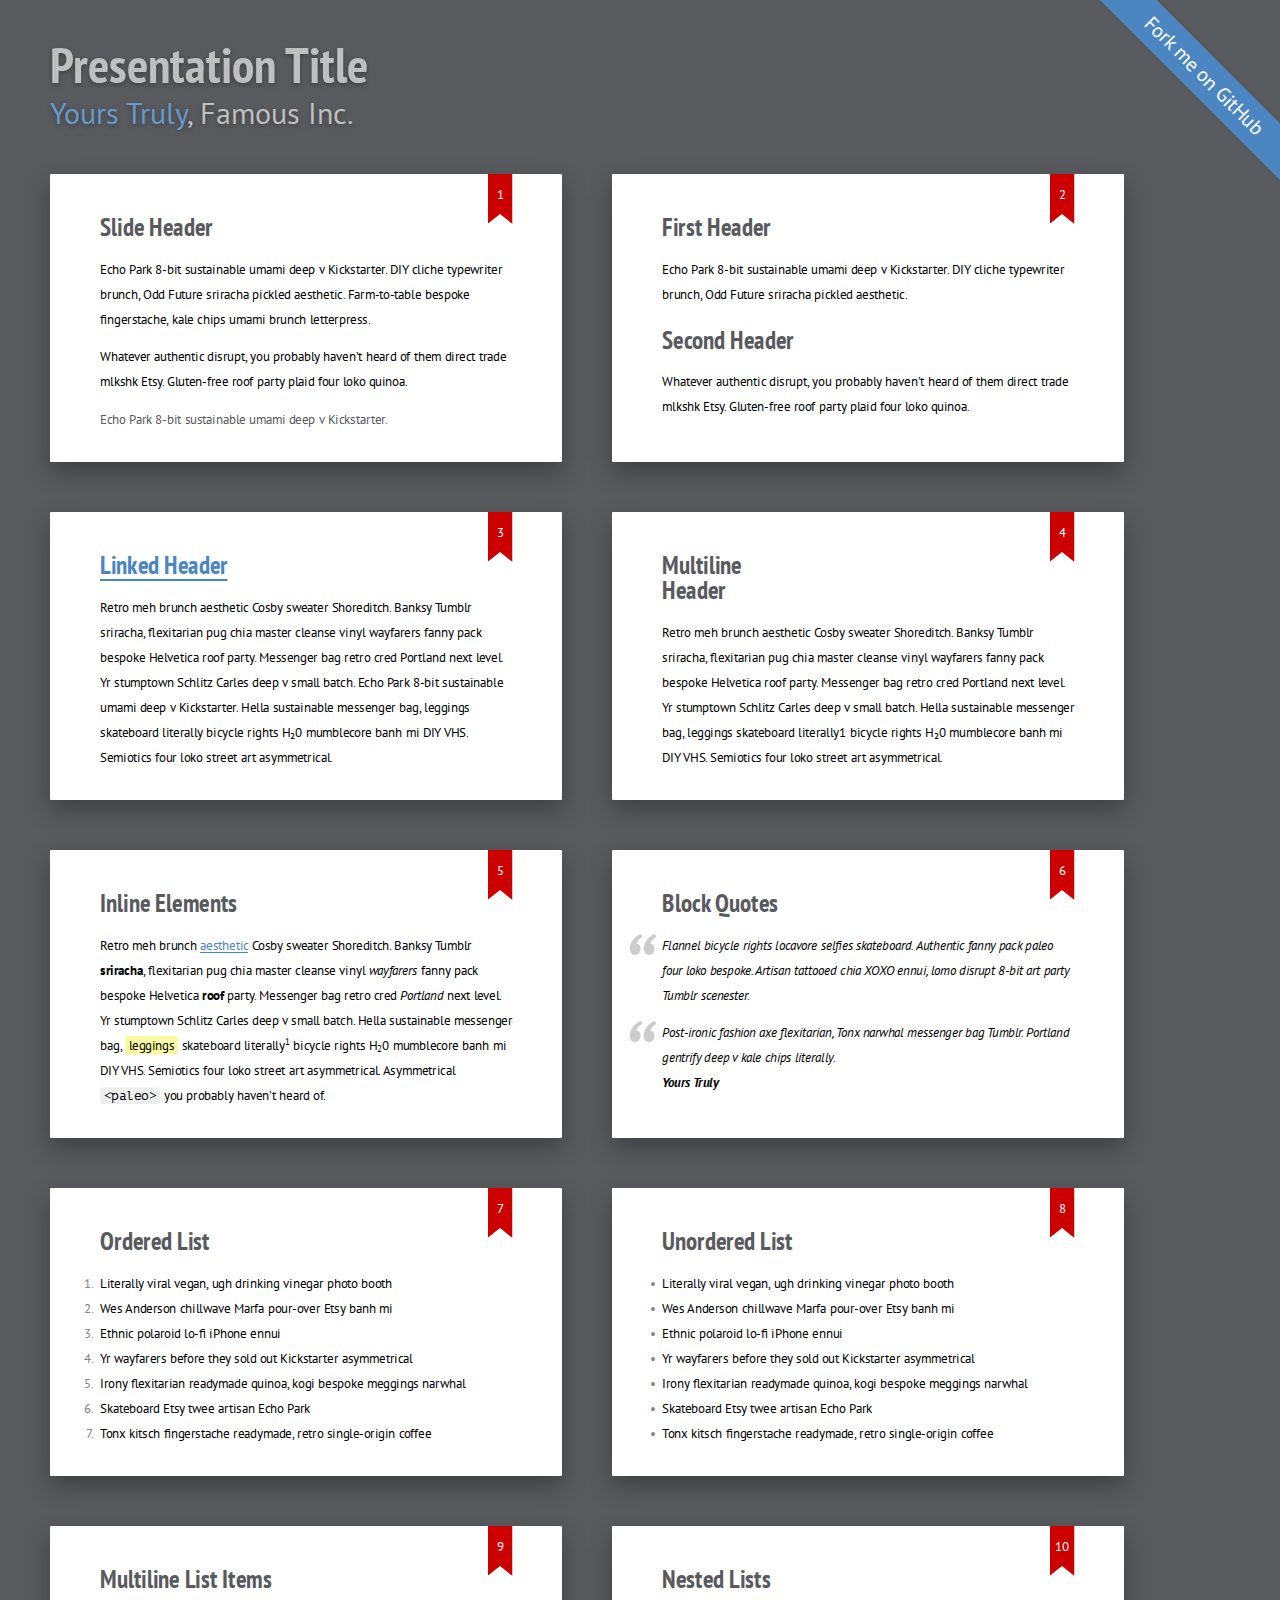
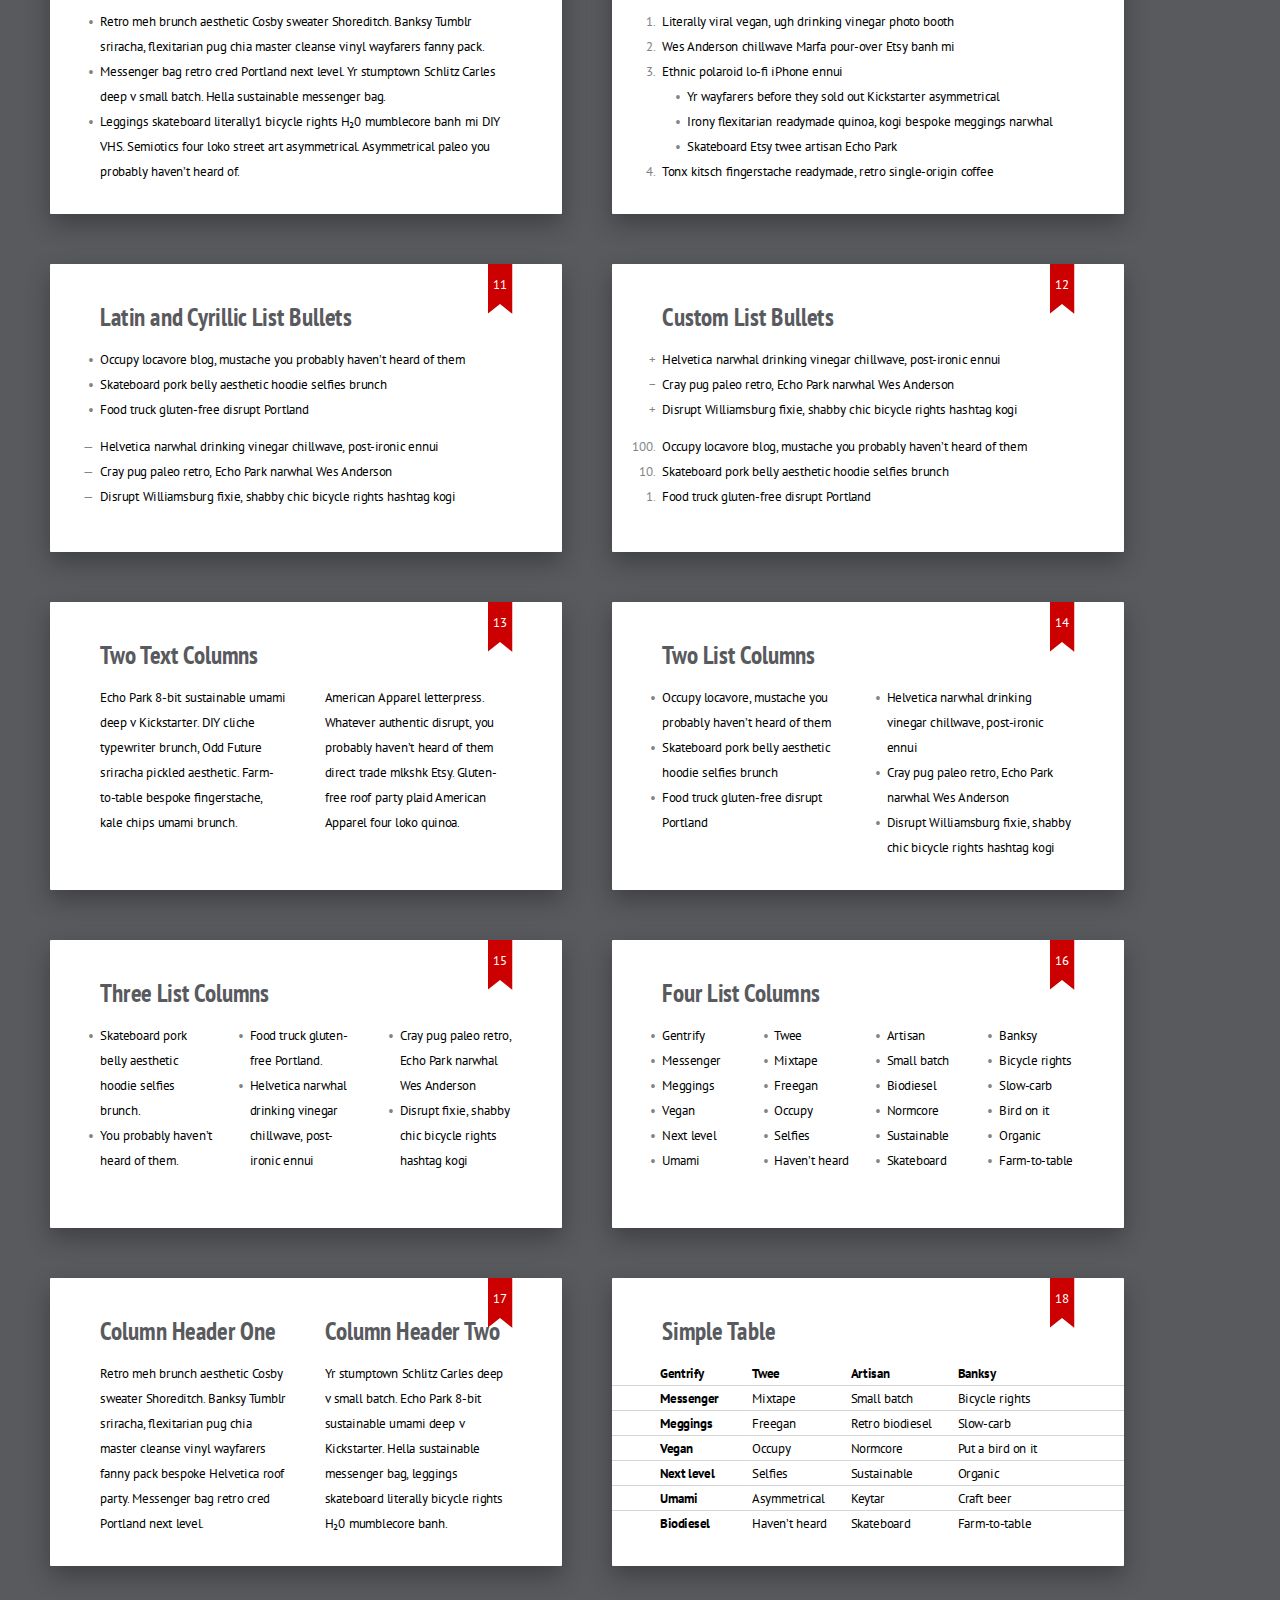
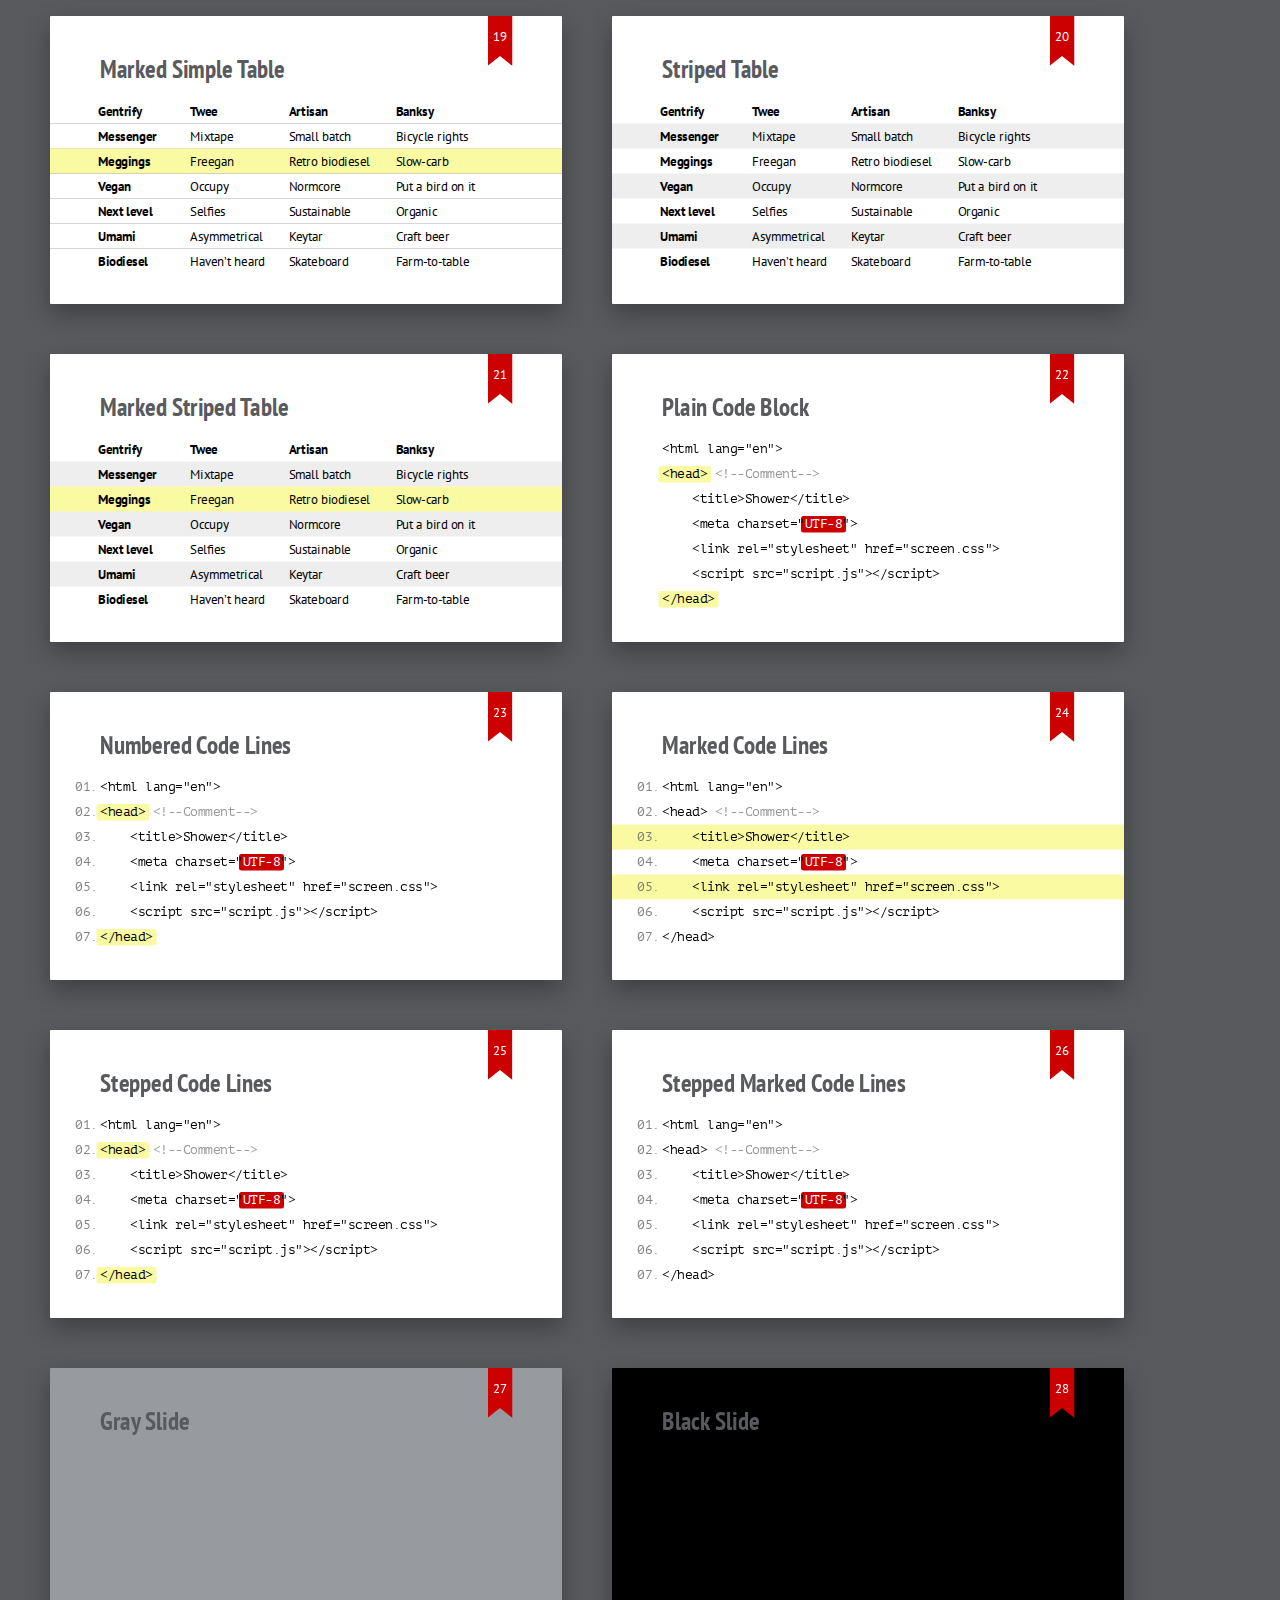
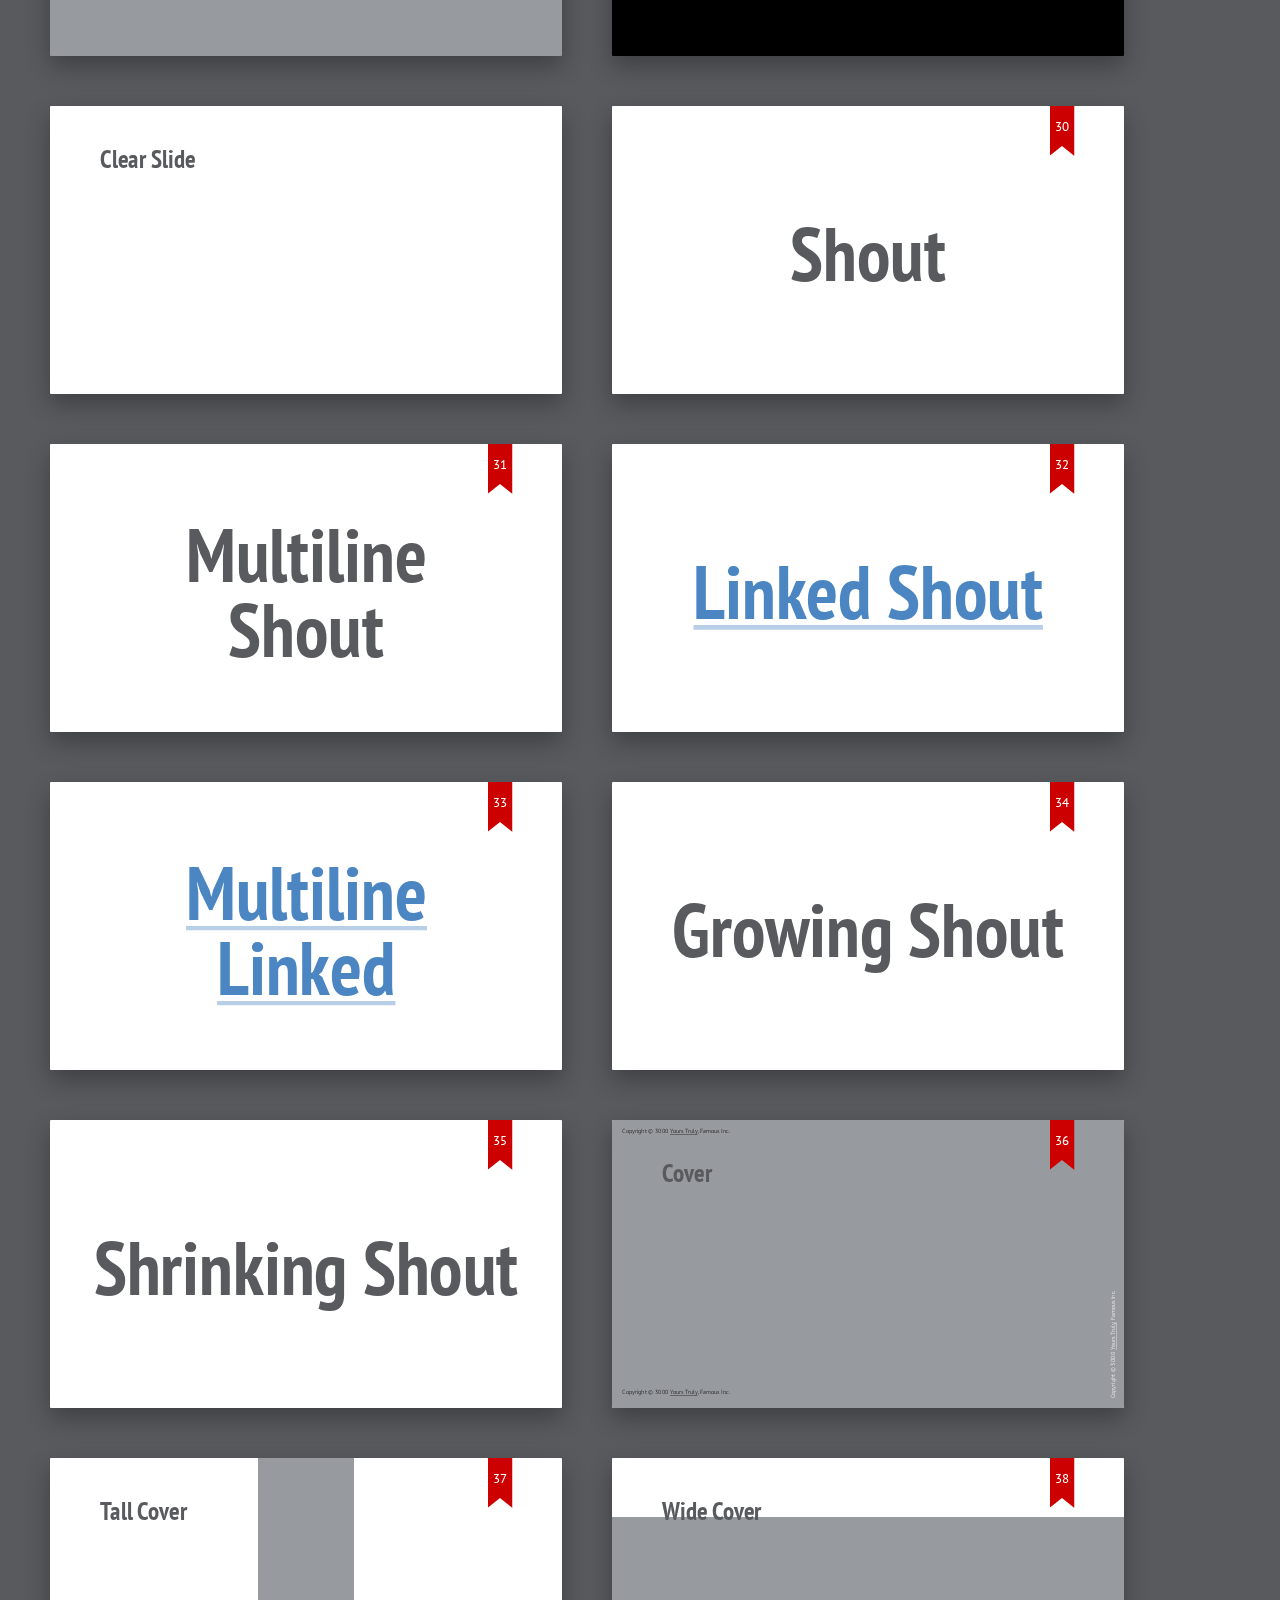
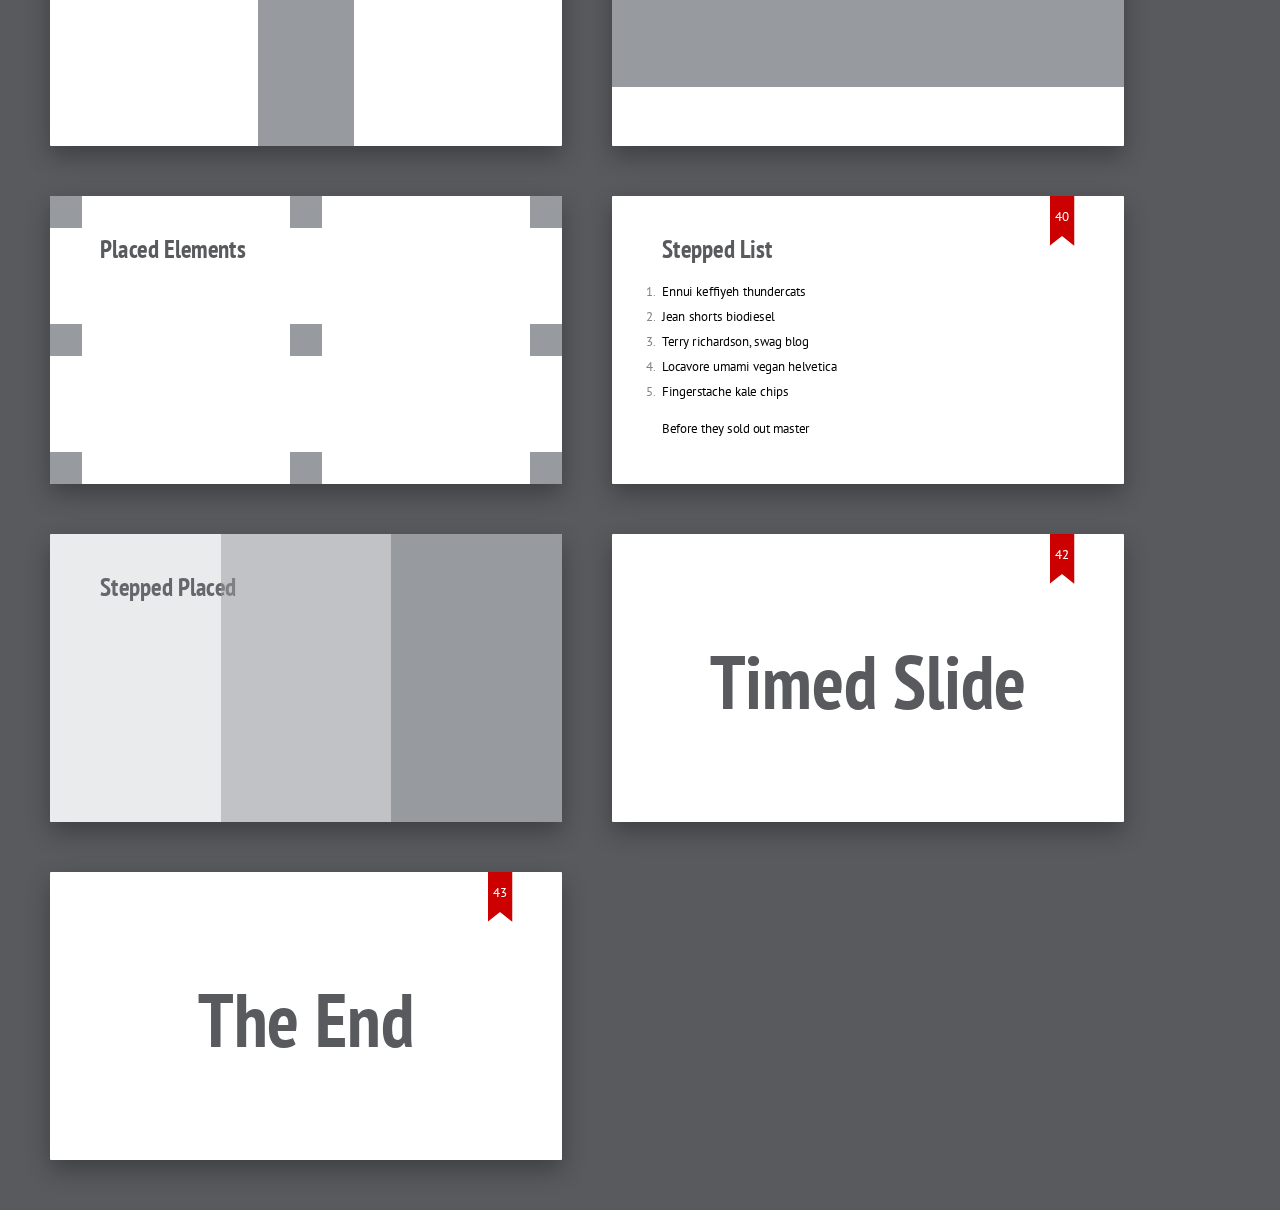
<file: fp_project/presentation/static/presentation/themes/ribbon/index.html>
<!DOCTYPE html>
<html lang="en">
<head>
    <title>Ribbon theme for Shower</title>
    <meta charset="utf-8">
    <meta name="viewport" content="width=device-width, initial-scale=1">
    <link rel="stylesheet" href="styles/styles.css">
    <style>
        .shower {
            --slide-ratio: calc(16 / 9);
        }
    </style>
</head>
<body class="shower list grid">

    <header class="caption">
        <h1>Presentation Title</h1>
        <p><a href="">Yours Truly</a>, Famous Inc.</p>
    </header>

    <section class="slide">
        <h2>Slide Header</h2>
        <p>Echo Park 8-bit sustainable umami deep v Kickstarter. DIY cliche typewriter brunch, Odd Future sriracha pickled aesthetic. Farm-to-table bespoke fingerstache, kale chips umami brunch letterpress.</p>
        <p>Whatever authentic disrupt, you probably haven’t heard of them direct trade mlkshk Etsy. Gluten-free roof party plaid four loko quinoa.</p>
        <p class="note">Echo Park 8-bit sustainable umami deep v Kickstarter.</p>
    </section>

    <section class="slide">
        <h2>First Header</h2>
        <p>Echo Park 8-bit sustainable umami deep v Kickstarter. DIY cliche typewriter brunch, Odd Future sriracha pickled aesthetic.</p>
        <h2>Second Header</h2>
        <p>Whatever authentic disrupt, you probably haven’t heard of them direct trade mlkshk Etsy. Gluten-free roof party plaid four loko quinoa.</p>
    </section>

    <section class="slide">
        <h2><a href="">Linked Header</a></h2>
        <p>Retro meh brunch aesthetic Cosby sweater Shoreditch. Banksy Tumblr sriracha, flexitarian pug chia master cleanse vinyl wayfarers fanny pack bespoke Helvetica roof party. Messenger bag retro cred Portland next level. Yr stumptown Schlitz Carles deep v small batch. Echo Park 8-bit sustainable umami deep v Kickstarter. Hella sustainable messenger bag, leggings skateboard literally bicycle rights H₂0 mumblecore banh mi DIY VHS. Semiotics four loko street art asymmetrical.</p>
    </section>

    <section class="slide">
        <h2>
            Multiline<br>
            Header
        </h2>
        <p>Retro meh brunch aesthetic Cosby sweater Shoreditch. Banksy Tumblr sriracha, flexitarian pug chia master cleanse vinyl wayfarers fanny pack bespoke Helvetica roof party. Messenger bag retro cred Portland next level. Yr stumptown Schlitz Carles deep v small batch. Hella sustainable messenger bag, leggings skateboard literally1 bicycle rights H₂0 mumblecore banh mi DIY VHS. Semiotics four loko street art asymmetrical.</p>
    </section>

    <section class="slide">
        <h2>Inline Elements</h2>
        <p>Retro meh brunch <a href="">aesthetic</a> Cosby sweater Shoreditch. Banksy Tumblr <strong>sriracha</strong>, flexitarian pug chia master cleanse vinyl <em>wayfarers</em> fanny pack bespoke Helvetica <b>roof</b> party. Messenger bag retro cred <i>Portland</i> next level. Yr stumptown Schlitz Carles deep v small batch. Hella sustainable messenger bag, <mark>leggings</mark> skateboard literally<sup>1</sup> bicycle rights H<sub>2</sub>0 mumblecore banh mi DIY VHS. Semiotics four loko street art asymmetrical. Asymmetrical <code>&lt;paleo&gt;</code> you probably haven’t heard of.</p>
        <footer class="footer">
            <p>Flannel bicycle rights locavore selfies skateboard. Authentic fanny pack paleo four loko bespoke. Artisan tattooed chia XOXO ennui, lomo disrupt 8-bit art party Tumblr scenester. Post-ironic fashion axe flexitarian, Tonx narwhal messenger bag Tumblr. Portland gentrify deep v kale chips literally.</p>
        </footer>
    </section>

    <section class="slide">
        <h2>Block Quotes</h2>
        <blockquote>
            <p>Flannel bicycle rights locavore selfies skateboard. Authentic fanny pack paleo four loko bespoke. Artisan tattooed chia XOXO ennui, lomo disrupt 8-bit art party Tumblr scenester.</p>
        </blockquote>
        <figure>
            <blockquote>
                <p>Post-ironic fashion axe flexitarian, Tonx narwhal messenger bag Tumblr. Portland gentrify deep v kale chips literally.</p>
            </blockquote>
            <figcaption>Yours Truly</figcaption>
        </figure>
    </section>

    <section class="slide">
        <h2>Ordered List</h2>
        <ol>
            <li>Literally viral vegan, ugh drinking vinegar photo booth</li>
            <li>Wes Anderson chillwave Marfa pour-over Etsy banh mi</li>
            <li>Ethnic polaroid lo-fi iPhone ennui</li>
            <li>Yr wayfarers before they sold out Kickstarter asymmetrical</li>
            <li>Irony flexitarian readymade quinoa, kogi bespoke meggings narwhal</li>
            <li>Skateboard Etsy twee artisan Echo Park</li>
            <li>Tonx kitsch fingerstache readymade, retro single-origin coffee</li>
        </ol>
    </section>

    <section class="slide">
        <h2>Unordered List</h2>
        <ul>
            <li>Literally viral vegan, ugh drinking vinegar photo booth</li>
            <li>Wes Anderson chillwave Marfa pour-over Etsy banh mi</li>
            <li>Ethnic polaroid lo-fi iPhone ennui</li>
            <li>Yr wayfarers before they sold out Kickstarter asymmetrical</li>
            <li>Irony flexitarian readymade quinoa, kogi bespoke meggings narwhal</li>
            <li>Skateboard Etsy twee artisan Echo Park</li>
            <li>Tonx kitsch fingerstache readymade, retro single-origin coffee</li>
        </ul>
    </section>

    <section class="slide">
        <h2>Multiline List Items</h2>
        <ul>
            <li>Retro meh brunch aesthetic Cosby sweater Shoreditch. Banksy Tumblr sriracha, flexitarian pug chia master cleanse vinyl wayfarers fanny pack.</li>
            <li>Messenger bag retro cred Portland next level. Yr stumptown Schlitz Carles deep v small batch. Hella sustainable messenger bag.</li>
            <li>Leggings skateboard literally1 bicycle rights H₂0 mumblecore banh mi DIY VHS. Semiotics four loko street art asymmetrical. Asymmetrical paleo you probably haven’t heard of.</li>
        </ul>
    </section>

    <section class="slide">
        <h2>Nested Lists</h2>
        <ol>
            <li>Literally viral vegan, ugh drinking vinegar photo booth</li>
            <li>Wes Anderson chillwave Marfa pour-over Etsy banh mi</li>
            <li>Ethnic polaroid lo-fi iPhone ennui
                <ul>
                    <li>Yr wayfarers before they sold out Kickstarter asymmetrical</li>
                    <li>Irony flexitarian readymade quinoa, kogi bespoke meggings narwhal</li>
                    <li>Skateboard Etsy twee artisan Echo Park</li>
                </ul>
            </li>
            <li>Tonx kitsch fingerstache readymade, retro single-origin coffee</li>
        </ol>
    </section>

    <section class="slide">
        <h2>Latin and Cyrillic List Bullets</h2>
        <ul lang="en">
            <li>Occupy locavore blog, mustache you probably haven’t heard of them</li>
            <li>Skateboard pork belly aesthetic hoodie selfies brunch</li>
            <li>Food truck gluten-free disrupt Portland</li>
        </ul>
        <ul lang="ru">
            <li>Helvetica narwhal drinking vinegar chillwave, post-ironic ennui</li>
            <li>Cray pug paleo retro, Echo Park narwhal Wes Anderson</li>
            <li>Disrupt Williamsburg fixie, shabby chic bicycle rights hashtag kogi</li>
        </ul>
    </section>

    <section class="slide">
        <h2>Custom List Bullets</h2>
        <ul>
            <li value="+">Helvetica narwhal drinking vinegar chillwave, post-ironic ennui</li>
            <li value="−">Cray pug paleo retro, Echo Park narwhal Wes Anderson</li>
            <li value="+">Disrupt Williamsburg fixie, shabby chic bicycle rights hashtag kogi</li>
        </ul>
        <ol>
            <li value="100">Occupy locavore blog, mustache you probably haven’t heard of them</li>
            <li value="10">Skateboard pork belly aesthetic hoodie selfies brunch</li>
            <li value="1">Food truck gluten-free disrupt Portland</li>
        </ol>
    </section>

    <section class="slide">
        <h2>Two Text Columns</h2>
        <div class="columns two">
            <p>Echo Park 8-bit sustainable umami deep v Kickstarter. DIY cliche typewriter brunch, Odd Future sriracha pickled aesthetic. Farm-to-table bespoke fingerstache, kale chips umami brunch.</p>
            <p>American Apparel letterpress. Whatever authentic disrupt, you probably haven’t heard of them direct trade mlkshk Etsy. Gluten-free roof party plaid American Apparel four loko quinoa.</p>
        </div>
    </section>

    <section class="slide">
        <h2>Two List Columns</h2>
        <div class="columns two">
            <ul>
                <li>Occupy locavore, mustache you probably haven’t heard of them</li>
                <li>Skateboard pork belly aesthetic hoodie selfies brunch</li>
                <li>Food truck gluten-free disrupt Portland</li>
            </ul>
            <ul>
                <li>Helvetica narwhal drinking vinegar chillwave, post-ironic ennui</li>
                <li>Cray pug paleo retro, Echo Park narwhal Wes Anderson</li>
                <li>Disrupt Williamsburg fixie, shabby chic bicycle rights hashtag kogi</li>
            </ul>
        </div>
    </section>

    <section class="slide">
        <h2>Three List Columns</h2>
        <div class="columns three">
            <ul>
                <li>Skateboard pork belly aesthetic hoodie selfies brunch.</li>
                <li>You probably haven’t heard of them.</li>
            </ul>
            <ul>
                <li>Food truck gluten-free Portland.</li>
                <li>Helvetica narwhal drinking vinegar chillwave, post-ironic ennui</li>
            </ul>
            <ul>
                <li>Cray pug paleo retro, Echo Park narwhal Wes Anderson</li>
                <li>Disrupt fixie, shabby chic bicycle rights hashtag kogi</li>
            </ul>
        </div>
    </section>

    <section class="slide">
        <h2>Four List Columns</h2>
        <div class="columns four">
            <ul>
                <li>Gentrify</li>
                <li>Messenger</li>
                <li>Meggings</li>
                <li>Vegan</li>
                <li>Next level</li>
                <li>Umami</li>
            </ul>
            <ul>
                <li>Twee</li>
                <li>Mixtape</li>
                <li>Freegan</li>
                <li>Occupy</li>
                <li>Selfies</li>
                <li>Haven’t heard</li>
            </ul>
            <ul>
                <li>Artisan</li>
                <li>Small batch</li>
                <li>Biodiesel</li>
                <li>Normcore</li>
                <li>Sustainable</li>
                <li>Skateboard</li>
            </ul>
            <ul>
                <li>Banksy</li>
                <li>Bicycle rights</li>
                <li>Slow-carb</li>
                <li>Bird on it</li>
                <li>Organic</li>
                <li>Farm-to-table</li>
            </ul>
        </div>
    </section>

    <section class="slide">
        <div class="columns two">
            <div>
                <h2>Column Header One</h2>
                <p>Retro meh brunch aesthetic Cosby sweater Shoreditch. Banksy Tumblr sriracha, flexitarian pug chia master cleanse vinyl wayfarers fanny pack bespoke Helvetica roof party. Messenger bag retro cred Portland next level.</p>
            </div>
            <div>
                <h2>Column Header Two</h2>
                <p>Yr stumptown Schlitz Carles deep v small batch. Echo Park 8-bit sustainable umami deep v Kickstarter. Hella sustainable messenger bag, leggings skateboard literally bicycle rights H₂0 mumblecore banh.</p>
            </div>
        </div>
    </section>

    <section class="slide">
        <h2>Simple Table</h2>
        <table>
        <tr>
            <th scope="col">Gentrify</th>
            <th>Twee</th>
            <th>Artisan</th>
            <th>Banksy</th>
        </tr>
        <tr>
            <th scope="row">Messenger</th>
            <td>Mixtape</td>
            <td>Small batch</td>
            <td>Bicycle rights</td>
        </tr>
        <tr>
            <th scope="row">Meggings</th>
            <td>Freegan</td>
            <td>Retro biodiesel</td>
            <td>Slow-carb</td>
        </tr>
        <tr>
            <th scope="row">Vegan</th>
            <td>Occupy</td>
            <td>Normcore</td>
            <td>Put a bird on it</td>
        </tr>
        <tr>
            <th scope="row">Next level</th>
            <td>Selfies</td>
            <td>Sustainable</td>
            <td>Organic</td>
        </tr>
        <tr>
            <th scope="row">Umami</th>
            <td>Asymmetrical</td>
            <td>Keytar</td>
            <td>Craft beer</td>
        </tr>
        <tr>
            <th scope="row">Biodiesel</th>
            <td>Haven’t heard</td>
            <td>Skateboard</td>
            <td>Farm-to-table</td>
        </tr>
        </table>
    </section>

    <section class="slide">
        <h2>Marked Simple Table</h2>
        <table>
        <tr>
            <th scope="col">Gentrify</th>
            <th>Twee</th>
            <th>Artisan</th>
            <th>Banksy</th>
        </tr>
        <tr>
            <th scope="row">Messenger</th>
            <td>Mixtape</td>
            <td>Small batch</td>
            <td>Bicycle rights</td>
        </tr>
        <tr class="mark">
            <th scope="row">Meggings</th>
            <td>Freegan</td>
            <td>Retro biodiesel</td>
            <td>Slow-carb</td>
        </tr>
        <tr class="mark next">
            <th scope="row">Vegan</th>
            <td>Occupy</td>
            <td>Normcore</td>
            <td>Put a bird on it</td>
        </tr>
        <tr class="mark next">
            <th scope="row">Next level</th>
            <td>Selfies</td>
            <td>Sustainable</td>
            <td>Organic</td>
        </tr>
        <tr>
            <th scope="row">Umami</th>
            <td>Asymmetrical</td>
            <td>Keytar</td>
            <td>Craft beer</td>
        </tr>
        <tr>
            <th scope="row">Biodiesel</th>
            <td>Haven’t heard</td>
            <td>Skateboard</td>
            <td>Farm-to-table</td>
        </tr>
        </table>
    </section>

    <section class="slide">
        <h2>Striped Table</h2>
        <table class="striped">
        <tr>
            <th scope="col">Gentrify</th>
            <th>Twee</th>
            <th>Artisan</th>
            <th>Banksy</th>
        </tr>
        <tr>
            <th scope="row">Messenger</th>
            <td>Mixtape</td>
            <td>Small batch</td>
            <td>Bicycle rights</td>
        </tr>
        <tr>
            <th scope="row">Meggings</th>
            <td>Freegan</td>
            <td>Retro biodiesel</td>
            <td>Slow-carb</td>
        </tr>
        <tr>
            <th scope="row">Vegan</th>
            <td>Occupy</td>
            <td>Normcore</td>
            <td>Put a bird on it</td>
        </tr>
        <tr>
            <th scope="row">Next level</th>
            <td>Selfies</td>
            <td>Sustainable</td>
            <td>Organic</td>
        </tr>
        <tr>
            <th scope="row">Umami</th>
            <td>Asymmetrical</td>
            <td>Keytar</td>
            <td>Craft beer</td>
        </tr>
        <tr>
            <th scope="row">Biodiesel</th>
            <td>Haven’t heard</td>
            <td>Skateboard</td>
            <td>Farm-to-table</td>
        </tr>
        </table>
    </section>

    <section class="slide">
        <h2>Marked Striped Table</h2>
        <table class="striped">
        <tr>
            <th scope="col">Gentrify</th>
            <th>Twee</th>
            <th>Artisan</th>
            <th>Banksy</th>
        </tr>
        <tr>
            <th scope="row">Messenger</th>
            <td>Mixtape</td>
            <td>Small batch</td>
            <td>Bicycle rights</td>
        </tr>
        <tr class="mark">
            <th scope="row">Meggings</th>
            <td>Freegan</td>
            <td>Retro biodiesel</td>
            <td>Slow-carb</td>
        </tr>
        <tr class="mark next">
            <th scope="row">Vegan</th>
            <td>Occupy</td>
            <td>Normcore</td>
            <td>Put a bird on it</td>
        </tr>
        <tr class="mark next">
            <th scope="row">Next level</th>
            <td>Selfies</td>
            <td>Sustainable</td>
            <td>Organic</td>
        </tr>
        <tr>
            <th scope="row">Umami</th>
            <td>Asymmetrical</td>
            <td>Keytar</td>
            <td>Craft beer</td>
        </tr>
        <tr>
            <th scope="row">Biodiesel</th>
            <td>Haven’t heard</td>
            <td>Skateboard</td>
            <td>Farm-to-table</td>
        </tr>
        </table>
    </section>

    <section class="slide">
        <h2>Plain Code Block</h2>
        <pre><code>&lt;html lang="en"&gt;
<mark>&lt;head&gt;</mark> <span class="comment">&lt;!--Comment--&gt;</span>
    &lt;title&gt;Shower&lt;/title&gt;
    &lt;meta charset="<mark class="important">UTF-8</mark>"&gt;
    &lt;link rel="stylesheet" href="screen.css"&gt;
    &lt;script src="script.js"&gt;&lt;/script&gt;
<mark>&lt;/head&gt;</mark></code></pre>
    </section>
    <section class="slide">
        <h2>Numbered Code Lines</h2>
        <pre>
            <code>&lt;html lang="en"&gt;</code>
            <code><mark>&lt;head&gt;</mark> <span class="comment">&lt;!--Comment--&gt;</span></code>
            <code>    &lt;title&gt;Shower&lt;/title&gt;</code>
            <code>    &lt;meta charset="<mark class="important">UTF-8</mark>"&gt;</code>
            <code>    &lt;link rel="stylesheet" href="screen.css"&gt;</code>
            <code>    &lt;script src="script.js"&gt;&lt;/script&gt;</code>
            <code><mark>&lt;/head&gt;</mark></code>
        </pre>
    </section>

    <section class="slide">
        <h2>Marked Code Lines</h2>
        <pre>
            <code>&lt;html lang="en"&gt;</code>
            <code>&lt;head&gt; <span class="comment">&lt;!--Comment--&gt;</span></code>
            <code class="mark">    &lt;title&gt;Shower&lt;/title&gt;</code>
            <code>    &lt;meta charset="<mark class="important">UTF-8</mark>"&gt;</code>
            <code class="mark">    &lt;link rel="stylesheet" href="screen.css"&gt;</code>
            <code>    &lt;script src="script.js"&gt;&lt;/script&gt;</code>
            <code>&lt;/head&gt;</code>
        </pre>
    </section>

    <section class="slide">
        <h2>Stepped Code Lines</h2>
        <pre>
            <code class="next">&lt;html lang="en"&gt;</code>
            <code class="next"><mark>&lt;head&gt;</mark> <span class="comment">&lt;!--Comment--&gt;</span></code>
            <code class="next">    &lt;title&gt;Shower&lt;/title&gt;</code>
            <code class="next">    &lt;meta charset="<mark class="important">UTF-8</mark>"&gt;</code>
            <code class="next">    &lt;link rel="stylesheet" href="screen.css"&gt;</code>
            <code class="next">    &lt;script src="script.js"&gt;&lt;/script&gt;</code>
            <code class="next"><mark>&lt;/head&gt;</mark></code>
        </pre>
    </section>

    <section class="slide">
        <h2>Stepped Marked Code Lines</h2>
        <pre>
            <code>&lt;html lang="en"&gt;</code>
            <code>&lt;head&gt; <span class="comment">&lt;!--Comment--&gt;</span></code>
            <code class="mark next">    &lt;title&gt;Shower&lt;/title&gt;</code>
            <code>    &lt;meta charset="<mark class="important">UTF-8</mark>"&gt;</code>
            <code class="mark next">    &lt;link rel="stylesheet" href="screen.css"&gt;</code>
            <code>    &lt;script src="script.js"&gt;&lt;/script&gt;</code>
            <code>&lt;/head&gt;</code>
        </pre>
    </section>

    <section class="slide gray">
        <h2>Gray Slide</h2>
    </section>

    <section class="slide black">
        <h2>Black Slide</h2>
    </section>

    <section class="slide clear">
        <h2>Clear Slide</h2>
    </section>

    <section class="slide">
        <h2 class="shout">Shout</h2>
    </section>

    <section class="slide">
        <h2 class="shout">
            Multiline<br>
            Shout
        </h2>
    </section>

    <section class="slide">
        <h2 class="shout">
            <a href="">Linked Shout</a>
        </h2>
    </section>

    <section class="slide">
        <h2 class="shout">
            <a href="">
                Multiline<br>
                Linked
            </a>
        </h2>
    </section>

    <section class="slide">
        <h2 class="shout grow">Growing Shout</h2>
    </section>

    <section class="slide">
        <h2 class="shout shrink">Shrinking Shout</h2>
    </section>

    <section class="slide">
        <h2>Cover</h2>
        <figure>
            <img class="cover" src="pictures/exact.svg" alt="Picture placeholder.">
            <figcaption class="copyright top">Copyright © 3000 <a href="">Yours Truly</a>, Famous Inc.</figcaption>
            <figcaption class="copyright white">Copyright © 3000 <a href="">Yours Truly</a>, Famous Inc.</figcaption>
            <figcaption class="copyright bottom">Copyright © 3000 <a href="">Yours Truly</a>, Famous Inc.</figcaption>
        </figure>
    </section>

    <section class="slide">
        <h2>Tall Cover</h2>
        <img class="cover" src="pictures/tall.svg" alt="Tall picture placeholder.">
    </section>

    <section class="slide">
        <h2>Wide Cover</h2>
        <img class="cover" src="pictures/wide.svg" alt="Wide picture placeholder.">
    </section>

    <section class="slide clear">
        <h2>Placed Elements</h2>
        <img class="place top left" src="pictures/square.svg" alt="Square picture placeholder.">
        <img class="place top" src="pictures/square.svg" alt="Square picture placeholder.">
        <img class="place top right" src="pictures/square.svg" alt="Square picture placeholder.">
        <img class="place left" src="pictures/square.svg" alt="Square picture placeholder.">
        <img class="place" src="pictures/square.svg" alt="Square picture placeholder.">
        <img class="place right" src="pictures/square.svg" alt="Square picture placeholder.">
        <img class="place bottom left" src="pictures/square.svg" alt="Square picture placeholder.">
        <img class="place bottom" src="pictures/square.svg" alt="Square picture placeholder.">
        <img class="place bottom right" src="pictures/square.svg" alt="Square picture placeholder.">
    </section>

    <section class="slide">
        <h2>Stepped List</h2>
        <ol>
            <li>Ennui keffiyeh thundercats</li>
            <li class="next">Jean shorts biodiesel</li>
            <li class="next">Terry richardson, swag blog</li>
            <li class="next">Locavore umami vegan helvetica</li>
            <li class="next">Fingerstache kale chips</li>
        </ol>
        <p class="next">Before they sold out master</p>
    </section>

    <section class="slide clear">
        <h2>Stepped Placed</h2>
        <img class="place next left" height="100%" src="pictures/picture-1.svg" alt="Picture placeholder.">
        <img class="place next" height="100%" src="pictures/picture-2.svg" alt="Picture placeholder.">
        <img class="place next right" height="100%" src="pictures/picture-3.svg" alt="Picture placeholder.">
    </section>

    <section class="slide" data-timing="00:03">
        <h2 class="shout">Timed Slide</h2>
    </section>

    <section class="slide">
        <h2 class="shout">The End</h2>
    </section>

    <div class="progress"></div>

    <footer class="badge">
        <a href="https://github.com/shower/shower">Fork me on GitHub</a>
    </footer>

    <script src="../../shower.min.js"></script>

    <!-- Copyright © 3000 Yours Truly, Famous Inc. -->
</body>
</html>
</file>
<file: fp_project/presentation/static/presentation/themes/ribbon/styles/styles.css>
/* Styles */

@import 'fonts.css';
@import 'shower/shower.css';
@import 'blocks/badge.css';
@import 'blocks/caption.css';
@import 'blocks/progress.css';
@import 'blocks/region.css';
@import 'slide/slide.css';
@import 'custom.css';
</file>
